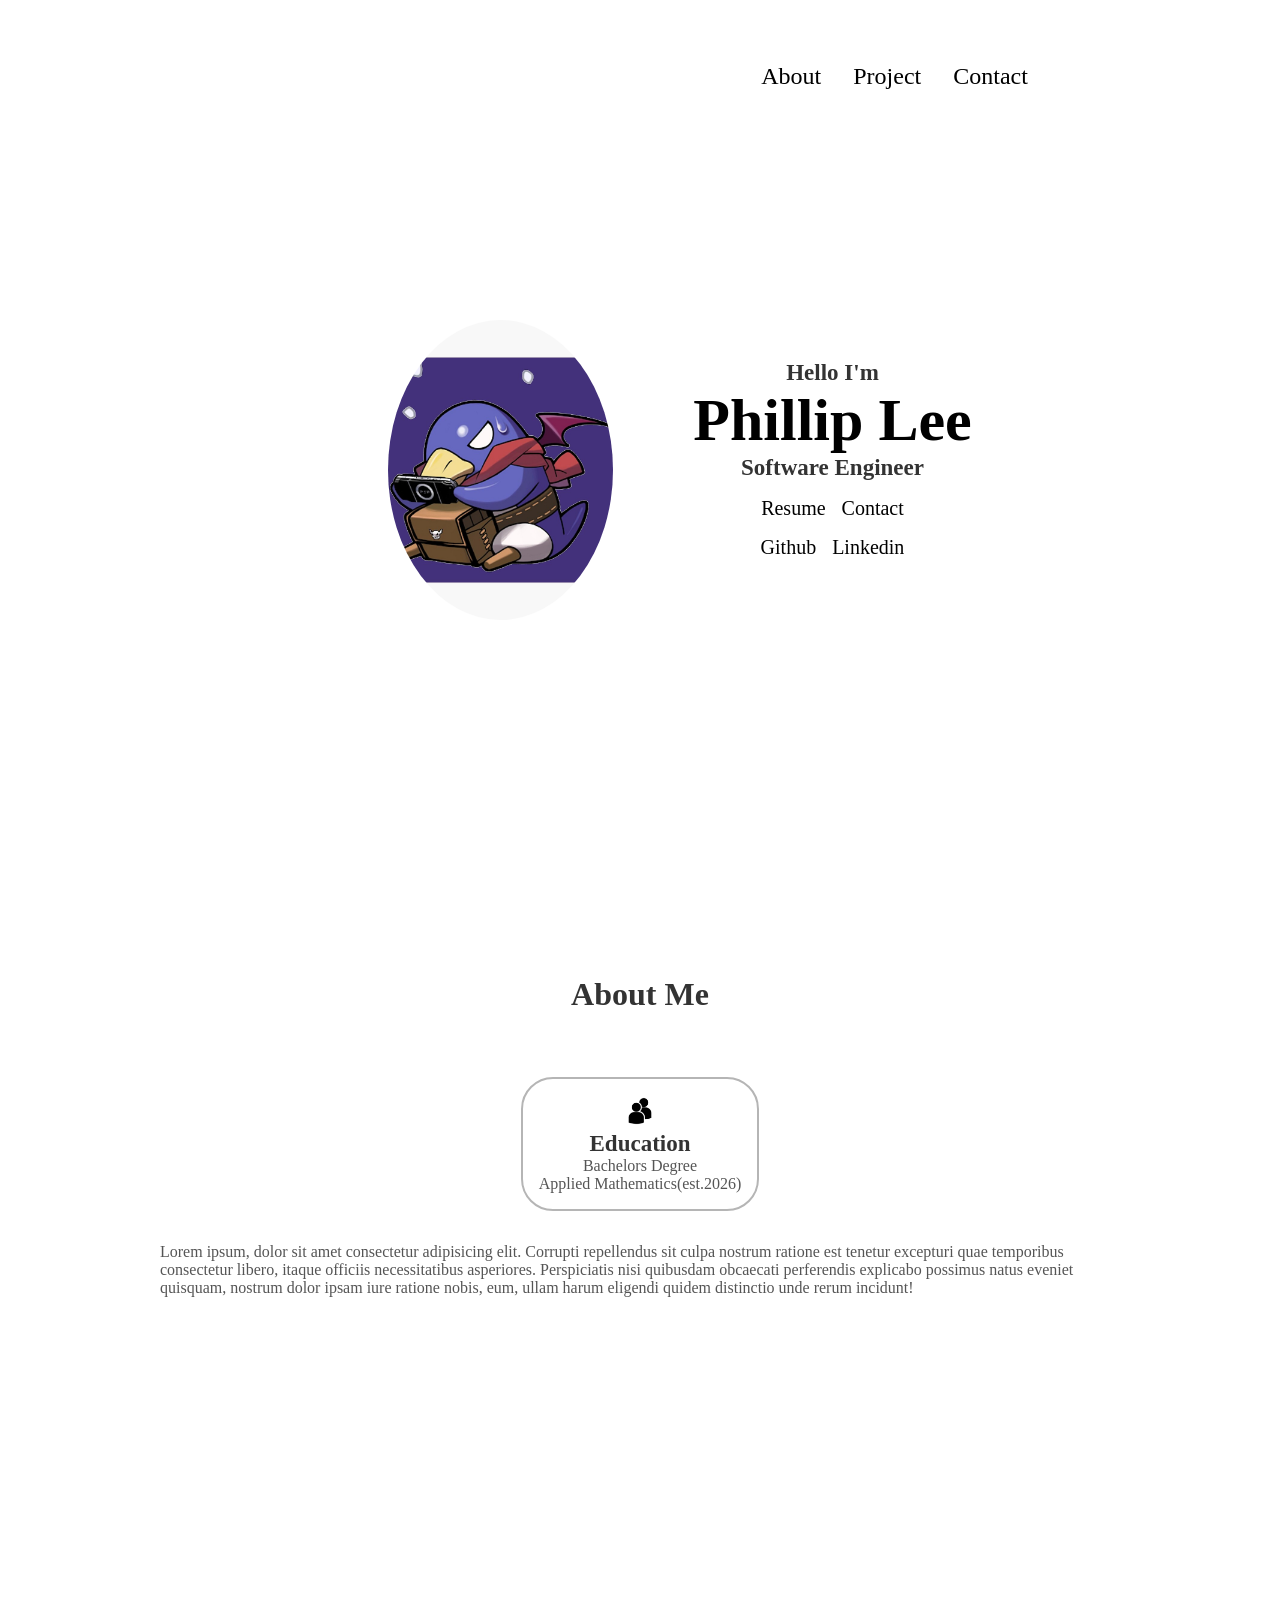
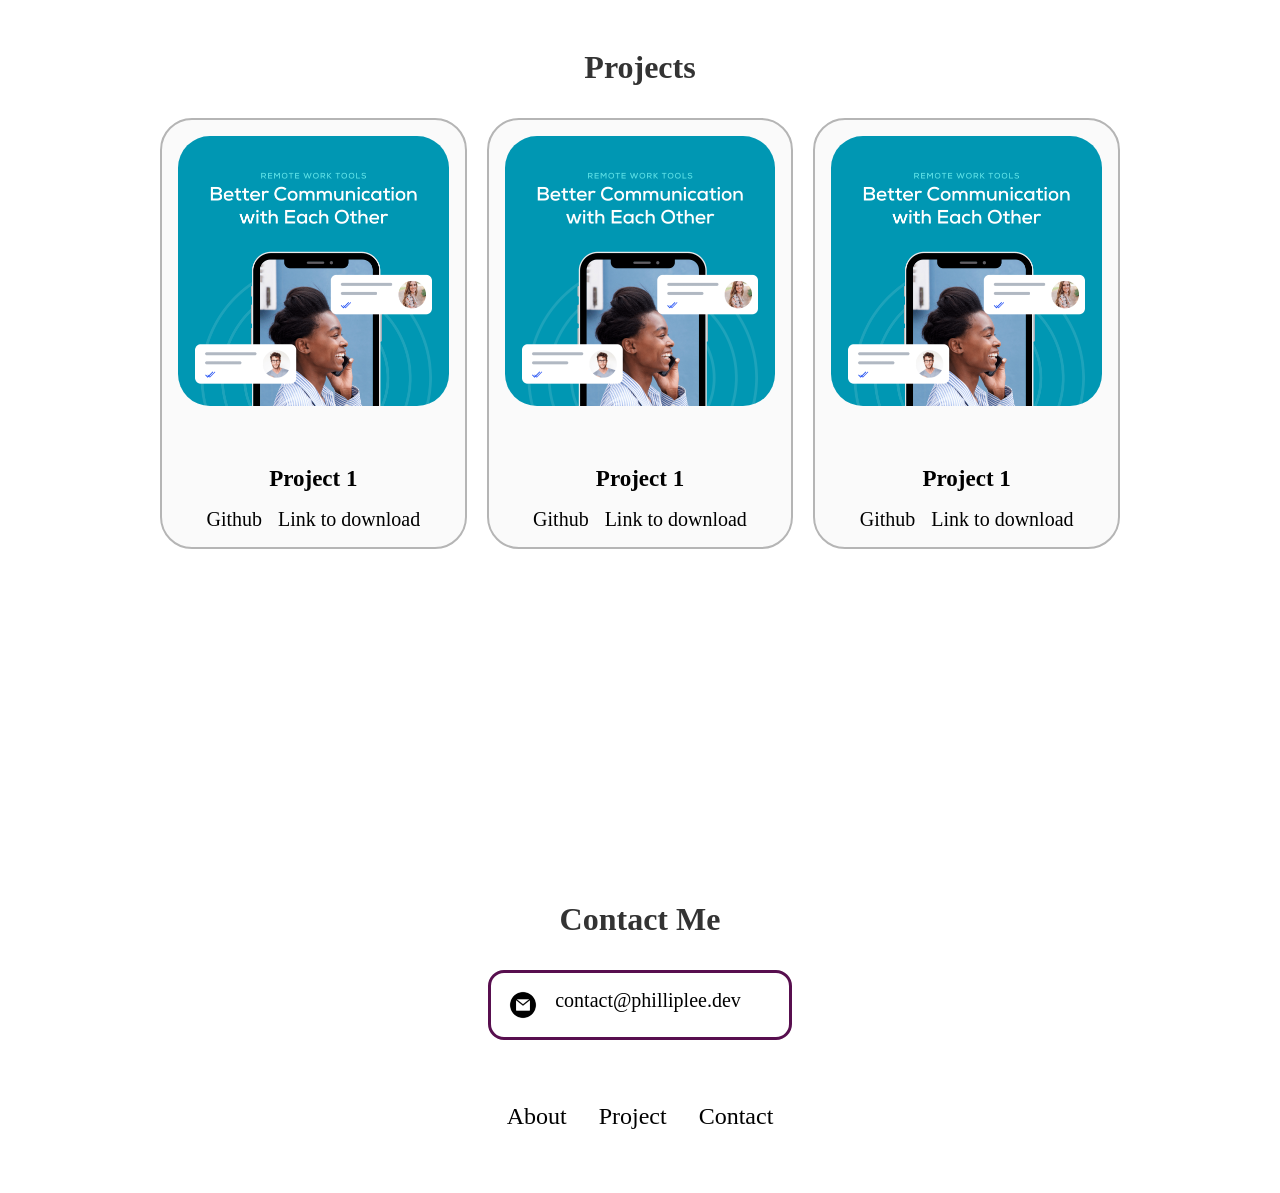
<file: index.html>
<!DOCTYPE html>
<html lang="en">
<head>
    <meta charset="UTF-8">
    <meta name="viewport" content="width=device-width, initial-scale=1.0">
    <title>My Portfolio</title>
    <link rel="stylesheet" href="style.css">
    <link rel="stylesheet" href="mediaqueries.css">

</head>
<body>
    <nav id="desktop-nav"> 
        <div class="logo">
        </div>
        <div>
            <ul class="nav-links">
                <li><a href="#about">About</a></li>
                <li><a href="#projects">Project</a></li>
                <li><a href="#contact">Contact</a></li>
            </ul>
        </div>
    </nav>
    <nav id="hamburger-nav">
        <div class="logo">Phillip Lee</div>
        <div class="hamburger-menu">
            <div class="hamburger-icon" onclick="toggleMenu()">
            <span> </span>
            <span> </span>
            <span> </span>
        </div>
        <div class="menu-links">
            <li><a href="#about" onclick="toggleMenu()">About</a></li>
            <li><a href="#projects" onclick="toggleMenu()">Project</a></li>
            <li><a href="#contact" onclick="toggleMenu()">Contact</a></li>
        </div>
    </nav>
    <div class="container">
        <div class="hero-container">
            <div class="avatar-container">
            <img class="avatar" src="./assets/prinny.jpg" alt="">
            </div>
            <div>
            <h2>Hello I'm</h2>
            <h1>Phillip Lee</h1>
            <h3>Software Engineer</h3>
        <div class="links">
            <a href="./assets/resume.pdf">Resume</a>
            <a href="./#contact">Contact</a>
        </div>
        <div class="links">
            <span>
                <a href="https://github.com">Github</a>
            </span>
            <span>
                <a href="https://github.com">Linkedin</a>
            </span></span>
        </div>
        </div>
    </div>
    </div>
    <section id="about">
        <h2 class="title">About Me</h2>        
            <div class="about-details-container">
                <div class="about-container">                    
                    <div class ="details-container">
                    <img src="./assets/education.png" alt="education-icon" class ="icon">
                        <h3>Education</h3>
                        <p>Bachelors Degree<br />Applied Mathematics(est.2026)</p>
                    </div>
                </div>
                <div class ="text-container">
                    <p>Lorem ipsum, dolor sit amet consectetur adipisicing elit. Corrupti repellendus sit culpa nostrum ratione est tenetur excepturi quae temporibus consectetur libero, itaque officiis necessitatibus asperiores. Perspiciatis nisi quibusdam obcaecati perferendis explicabo possimus natus eveniet quisquam, nostrum dolor ipsam iure ratione nobis, eum, ullam harum eligendi quidem distinctio unde rerum incidunt!

                    </p>
                </div>
            </div>
        </div>
    </section>
    <section id="projects">
        
        <h2 class="title">Projects</h2>
        <div class="experience-details-container">
            <div class="details-container color-container">
                <div class="article-container">
                    <img src="./assets/project-1.png"
                    alt="project-1"
                    class ="project-img">
                </div>
                <h2 class="experience-sub-title project-title">Project 1</h2>
                <div class="links">
                    <span>
                        <a href="https://github.com">Github</a>
                    </span>
                    <span>
                        <a href="https://github.com">Link to download</a>
                    </span>
                </div>
            </div>
            <div class="details-container color-container">
                <div class="article-container">
                    <img src="./assets/project-1.png"
                    alt="project-1"
                    class ="project-img">
                </div>
                <h2 class="experience-sub-title project-title">Project 1</h2>
                <div class="links">
                    <span>
                        <a href="https://github.com">Github</a>
                    </span>
                    <span>
                        <a href="https://github.com">Link to download</a>
                    </span>
                </div>
            </div>
            <div class="details-container color-container">
                <div class="article-container">
                    <img src="./assets/project-1.png"
                    alt="project-1"
                    class ="project-img">
                </div>
                <h2 class="experience-sub-title project-title">Project 1</h2>
                <div class="links">
                    <span>
                        <a href="https://github.com">Github</a>
                    </span>
                    <span>
                        <a href="https://github.com">Link to download</a>
                    </span>
                </div>
            </div>
            
        </div>
    </section>
    <section id="contact">
        <h2 class="title">Contact Me</h2>        
            <div class="contact-details-container">
                    <div class ="contact-container">
                    <img src="./assets/email.png" alt="email-icon" class ="icon">
                    <a href="contact@philliplee.dev">contact@philliplee.dev</a>
                    </div>
            </div>
    </section>
    <footer>
        <nav>
            <div class="nav-links-container">
                <ul class="nav-links">
                <li><a href="#about">About</a></li>
                <li><a href="#projects">Project</a></li>
                <li><a href="#contact">Contact</a></li>
            </div>
        </nav>
    </footer>
    <script src="scripts.js"></script>
</body>
</html>
</file>
<file: style.css>
/* GENERAL */

*{
    margin:0;
    padding:0;
}

/* body {
    font-family: 
} */

html {
    scroll-behavior: smooth;

}

p {
    color: rgb(85, 85, 85)
}

/* Transition */

a, .btn {
    transition: all 300ms ease;
}

/* Desktop Nav */

nav, .nav-links {
display: flex;
}

nav {
    justify-content: space-around;
    align-items: center;
    height: 17vh;
}

.nav-links {
    gap: 2rem;
    list-style-type: none;
    font-size: 1.5rem;
}

a {
    color: black;
    text-decoration: none;
    text-decoration-color: white;
}
a:hover {
    color: rgb(82, 0, 82);
    text-decoration: underline;
    text-decoration-color: rgb(181,181,181);
}

.logo {
    font-size: 2rem;
    width: 5px;
    height: 5px;
    position: relative;
}
.logo:hover {
    cursor: default;
}


/* Hamburger Menu */

#hamburger-nav {
    display: none;
}

.hamburger-menu {
    position: relative;
    display: inline-block;   
}

.hamburger-icon {
    display:flex;
    flex-direction: column;
    justify-content: space-between;
    height: 24px;
    width: 30px;
    cursor: pointer;
}

.hamburger-icon span {
    width: 100%;
    height: 2px;
    background-color: black;
    transition: all 0.3 ease-in-out;
}

.menu-links {
    position: absolute;
    top: 100%;
    right: 0%;
    background-color: white;
    width: fit-content;
    max-height: 0;
    overflow: hidden;
    transition: all 0.3 ease-in-out;
}

.menu-links a {
    display: block;
    padding: 10px;
    text-align: center;
    font-size: 1.5rem;
    color: black;
    text-decoration: none;
    transition:all 0.3 ease-in-out;
}

.menu-links li {
    list-style: none;
}

.menu-links.open {
    max-height: 300px;
}

.hamburger-icon.open span:first-child {
    transform: rotate(45deg) translate(10px,5px);
}
.hamburger-icon.open span:nth-child(2) {
    opacity: 0;
}
.hamburger-icon.open span:last-child {
    transform: rotate(-45deg) translate(10px,-5px);
}

.hamburer-icon span:first-child {
    transform: none;
}
.hamburer-icon span:first-child {
    opacity: 1;
}
.hamburer-icon span:first-child {
    transform: none;
}

/* Sections */

section {
    margin: 0 10rem;
    box-sizing: border-box;
    min-height: fit-content;
}

.section-container {
    display:flex;

}

.container {
    padding-top: 18.5vh;
    gap: 10rem;
    width: 100vw;
    display: grid;
}

.hero-container {
    display: flex;
    min-width: 600px;
    justify-content: space-between;
}

.hero-container {
    place-self: center;
}

.avatar {
    border-radius: 50%;
    height: 300px;
    
    margin: auto 5rem;
}

h2 {
    padding-top: 2.5rem;
    text-align: center;
    font-size: 23px;
    color: #333;
}

h1 {
    font: #333;
    font-size: 60px;
    
}
h3 {
    text-align: center;
    font-size: 23px;
    color: #333;
    
}


.links {
    font-size: 20px;
    display: flex;
    justify-content: center;
    margin-top: 1rem;
    gap: 1rem;
}

.icon {
    height:2rem;

}

/* About */

#about {
    position: relative;

}
.section-container {
    gap: 2rem;
    display: grid;
    
}
.about-container {
    gap:2rem;
    margin-bottom: 2rem;
    margin-top: 2rem;
}

.about-details-container {
    flex-direction: column;
}

.about-details-container {
    display: flex;
    align-items: center;    
}
.title {
    padding-top: 20rem;
    font-size: 3rem;
    text-align: center;
}

.experience-details-container {
    display: grid;
    grid-template-columns: 1fr 1fr 1fr;
    gap: 20px;
}

.details-container {    
    padding: 1rem;
    background: white;
    border-radius: 2rem;
    border: 2px solid rgb(181,181,181);
    border-color: rgb(181,181,181);
    text-align: center;   
}

.text-container {
    justify-content: center;
}

/* Projects */
#projects {
    position: relative;
}

.color-container {
    border-color: rgb(181,181,181);
    background: rgb(250,250,250);       
}

.project-img {
    border-radius: 2rem;
    width: 100%;
    height: 100%;
}

.project-title {
    margin: 1rem;
    color: black;
}

.title {
    margin: 1em 0;
}

/* Contact */

#contact {
    position: relative;

}
.contact-container {
    display: grid; 
}

.contact-details-container {
    flex-direction: column;
}

.contact-details-container {
    display: flex;
    align-items: center; 
}
.title {
    padding-top: 20rem;
    font-size: 2rem;
    text-align: center;
}

.contact-container {    
    padding: 1rem;
    background: white;
    border-radius: 1rem;
    border: solid rgb(255, 226, 226);
    border-color: rgb(88, 15, 79);
    text-align: center;
    grid-template-columns: auto auto auto auto;
    font-size: 1.25rem;
    gap: 1rem;
}

.email-icon {
    height: 2.5rem;
}
</file>
<file: mediaqueries.css>
@media screen and (max-width: 1400px) {
    #profile {
        height: 83vh;
        margin-bottom: 6rem;
    }
    .about-container {
        flex-wrap: wrap;
    }
}
@media screen and (max-width: 1200px) {
    #desktop-nav {
        display: none;
    }  
    #hamburger-nav {
        display: flex;
    }
    #container, .hero-container {
        margin-top: 2rem;
    }
    #container,
    .hero-container {
        .section-container {
        display: block;
        }
    }
    section, .hero-container {
        height: fit-content;
    }
    section {
        margin: 0 5%;
    }
    .hero-container {
        padding-top: 25rem;
    }
    .avatar-container {
        width: 275px;
        height: 275px;
        margin: 0 auto 2rem;
    }
    .about-container {
        margin-top: 0;
    }
    .avatar-container {
        width: 275px;
        height: 275px;
    }
    .avatar {
        height: fit-content;
    }
    
}
</file>
